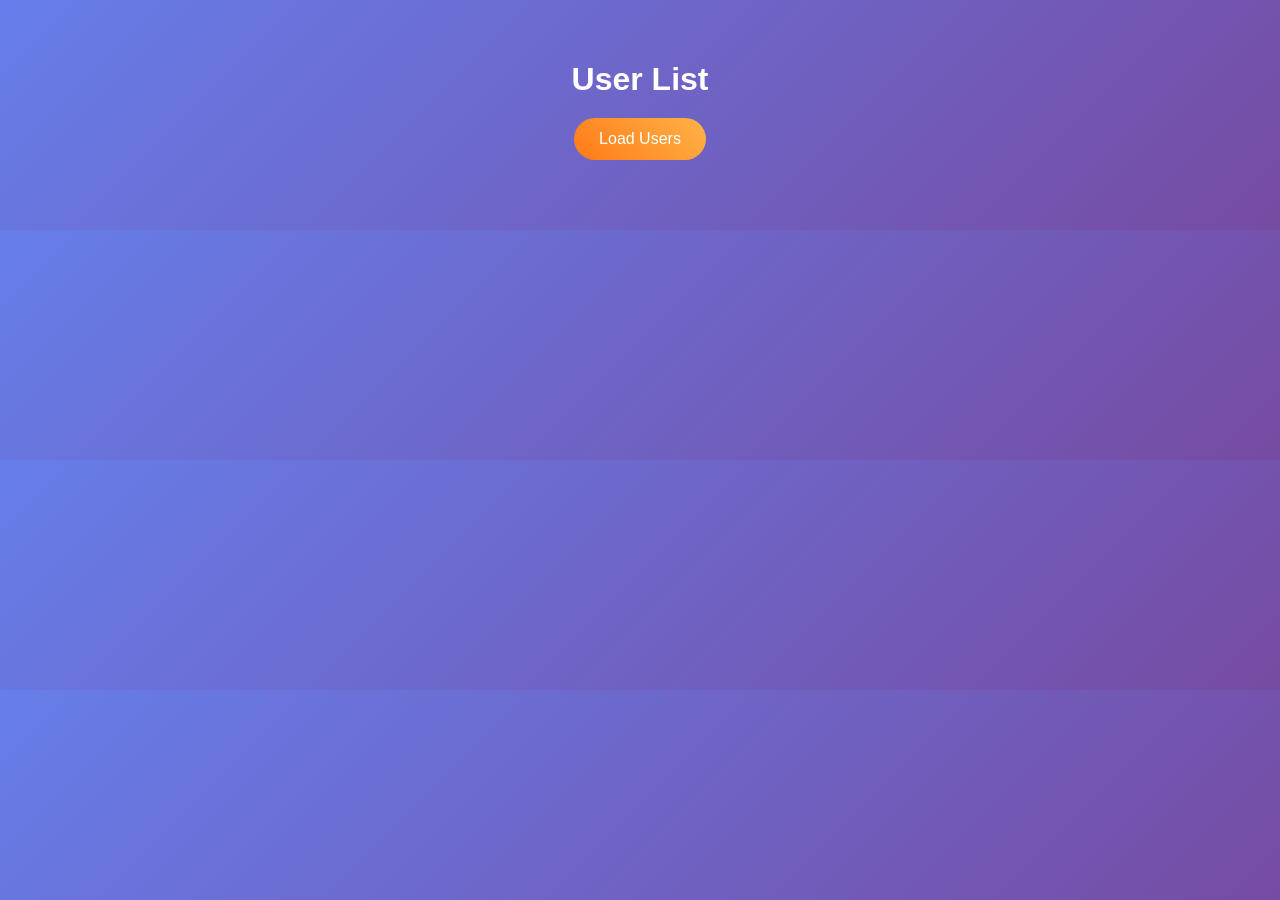
<file: index.html>
<!DOCTYPE html>
<html lang="en">
<head>
  <meta charset="UTF-8">
  <title>Fetch Users</title>
  <link rel="stylesheet" href="index.css">
</head>
<body>

  <div class="container">
    <h1>User List</h1>

    <button id="loadBtn">Load Users</button>

   <div id="loader" class="hidden"></div>

    <div id="users"></div>
  </div>

  <script src="app.js"></script>
</body>
</html>
</file>
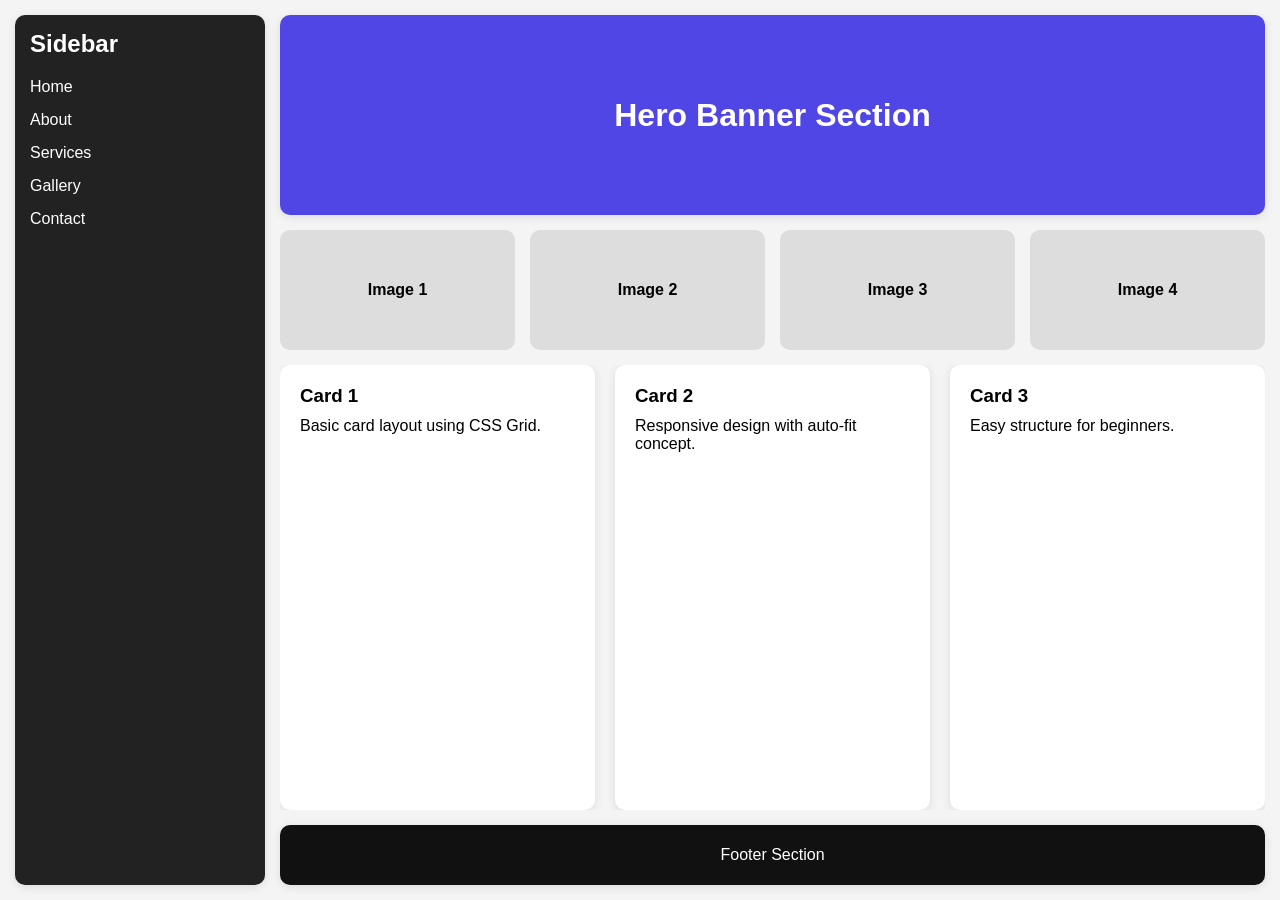
<file: new assignment/grid.html>
<!DOCTYPE html>
<html lang="en">
<head>
  <meta charset="UTF-8" />
  <meta name="viewport" content="width=device-width, initial-scale=1.0"/>
  <title>Grid Layout Tutorial</title>

  <style>
    *{
      margin:0;
      padding:0;
      box-sizing:border-box;
      font-family: Arial, sans-serif;
    }

    body{
  margin:0;
  background:#f4f4f4;
  font-family: Arial, sans-serif;
}

/* MAIN GRID */
.container{
  display:grid;

  /* sidebar + main */
  grid-template-columns: 250px 1fr;

  /* 4 rows layout */
  grid-template-rows: 200px auto 1fr 60px;

  height:100vh;   /* IMPORTANT: full screen fit */
  gap:15px;

  padding:15px;
  box-sizing:border-box;
}

/* COMMON BOX */
.box{
  border-radius:10px;
  padding:15px;
  box-shadow:0 2px 10px rgba(0,0,0,0.1);
  background:white;
}

/* SIDEBAR */
.sidebar{
  grid-row: 1 / -1;   /* full height sidebar */
  background:#222;
  color:white;
  overflow:auto;
}

/* HERO */
.hero{
  background:#4f46e5;
  color:white;

  display:flex;
  align-items:center;
  justify-content:center;

  font-size:28px;
  font-weight:bold;

  height:100%;
}

/* GALLERY */
.gallery{
  display:grid;
  grid-template-columns: repeat(auto-fit,minmax(120px,1fr));
  gap:10px;
  overflow:auto;
}

.gallery-item{
  background:#ddd;
  height:90px;
  display:flex;
  align-items:center;
  justify-content:center;
  border-radius:8px;
}

/* CARDS */
.cards{
  display:grid;
  grid-template-columns: repeat(auto-fit,minmax(180px,1fr));
  gap:10px;
  overflow:auto;
}

.card{
  background:white;
  padding:15px;
  border-radius:10px;
  box-shadow:0 2px 10px rgba(0,0,0,0.1);
}

/* FOOTER */
.footer{
  background:#111;
  color:white;
  text-align:center;

  display:flex;
  align-items:center;
  justify-content:center;
}

/* RESPONSIVE */
@media(max-width:768px){
  .container{
    grid-template-columns:1fr;
    grid-template-rows:auto;
    height:auto;
  }

  .sidebar{
    grid-row:auto;
  }
}

    .sidebar h2{
      margin-bottom:20px;
    }

    .sidebar ul{
      list-style:none;
    }

    .sidebar ul li{
      margin:15px 0;
    }

    /* HERO SECTION */
    .hero{
      background:#4f46e5;
      color:white;
      height:200px;

      display:flex;
      align-items:center;
      justify-content:center;
      font-size:32px;
      font-weight:bold;
    }

    /* GALLERY GRID */
    .gallery{
      display:grid;

      /* responsive columns */
      grid-template-columns: repeat(auto-fit,minmax(150px,1fr));

      gap:15px;
    }

    .gallery-item{
      background:#ddd;
      height:120px;
      border-radius:10px;

      display:flex;
      align-items:center;
      justify-content:center;
      font-weight:bold;
    }

    /* CARD SECTION */
    .cards{
      display:grid;

      grid-template-columns: repeat(auto-fit,minmax(220px,1fr));

      gap:20px;
    }

    .card{
      background:#fff;
      padding:20px;
      border-radius:10px;
      box-shadow:0 2px 10px rgba(0,0,0,0.1);
    }

    .card h3{
      margin-bottom:10px;
    }

    /* FOOTER */
    .footer{
      background:#111;
      color:white;
      text-align:center;
      padding:20px;
    }

    /* RESPONSIVE */
    @media(max-width:768px){

      .container{
        grid-template-columns:1fr;
      }

      .sidebar{
        grid-row:auto;
      }

    }
  </style>
</head>
<body>

  <div class="container">

    <!-- SIDEBAR -->
    <aside class="sidebar box">
      <h2>Sidebar</h2>

      <ul>
        <li>Home</li>
        <li>About</li>
        <li>Services</li>
        <li>Gallery</li>
        <li>Contact</li>
      </ul>
    </aside>

    <!-- HERO SECTION -->
    <section class="hero box">
      Hero Banner Section
    </section>

    <!-- GALLERY -->
    <section class="gallery">

      <div class="gallery-item">Image 1</div>
      <div class="gallery-item">Image 2</div>
      <div class="gallery-item">Image 3</div>
      <div class="gallery-item">Image 4</div>

    </section>

    <!-- CARDS -->
    <section class="cards">

      <div class="card">
        <h3>Card 1</h3>
        <p>Basic card layout using CSS Grid.</p>
      </div>

      <div class="card">
        <h3>Card 2</h3>
        <p>Responsive design with auto-fit concept.</p>
      </div>

      <div class="card">
        <h3>Card 3</h3>
        <p>Easy structure for beginners.</p>
      </div>

    </section>

    <!-- FOOTER -->
    <footer class="footer box">
      Footer Section
    </footer>

  </div>

</body>
</html>
</file>
<file: index.css>
body {
  margin: 0;

  font-family: 'Segoe UI', sans-serif;
  background: linear-gradient(135deg, #667eea, #764ba2);
  color: #333;

}

.container {
  text-align: center;
  padding: 40px 20px;
}

h1 {
  color: white;
  margin-bottom: 20px;
}

/* Button */
button {
  padding: 12px 25px;
  font-size: 16px;
  border: none;
  border-radius: 25px;
  background: #ff7a18;
  background: linear-gradient(45deg, #ff7a18, #ffb347);
  color: white;
  cursor: pointer;
  transition: 0.3s;
}

button:hover {
  transform: scale(1.05);
  opacity: 0.9;
}

/* Loader Spinner */
#loader {
  margin: 20px auto;
  width: 50px;
  height: 50px;
  border: 5px solid #fff;
  border-top: 5px solid transparent;
  border-radius: 50%;
  animation: spin 1s linear infinite;
}

.hidden {
  display: none;
}

@keyframes spin {
  100% {
    transform: rotate(360deg);
  }
}

/* User Grid */
#users {
  display: grid;
  grid-template-columns: repeat(auto-fit, minmax(280px, 1fr));
  gap: 20px;
  margin-top: 30px;
  padding: 0 20px;
}

/* Card Design */
.user-card {
  background: white;
  padding: 20px;
  border-radius: 15px;
  text-align: left;
  box-shadow: 0 10px 25px rgba(0,0,0,0.15);
  transition: 0.3s;
  position: relative;
  overflow: hidden;
}

.user-card:hover {
  transform: translateY(-8px);
}

/* Top Accent Bar */
.user-card::before {
  content: "";
  position: absolute;
  top: 0;
  left: 0;
  height: 5px;
  width: 100%;
  background: linear-gradient(90deg, #667eea, #764ba2);
}

/* Text */
.user-card h3 {
  margin: 0 0 10px;
  color: #444;
}

.user-card p {
  margin: 5px 0;
  font-size: 14px;
}
</file>
